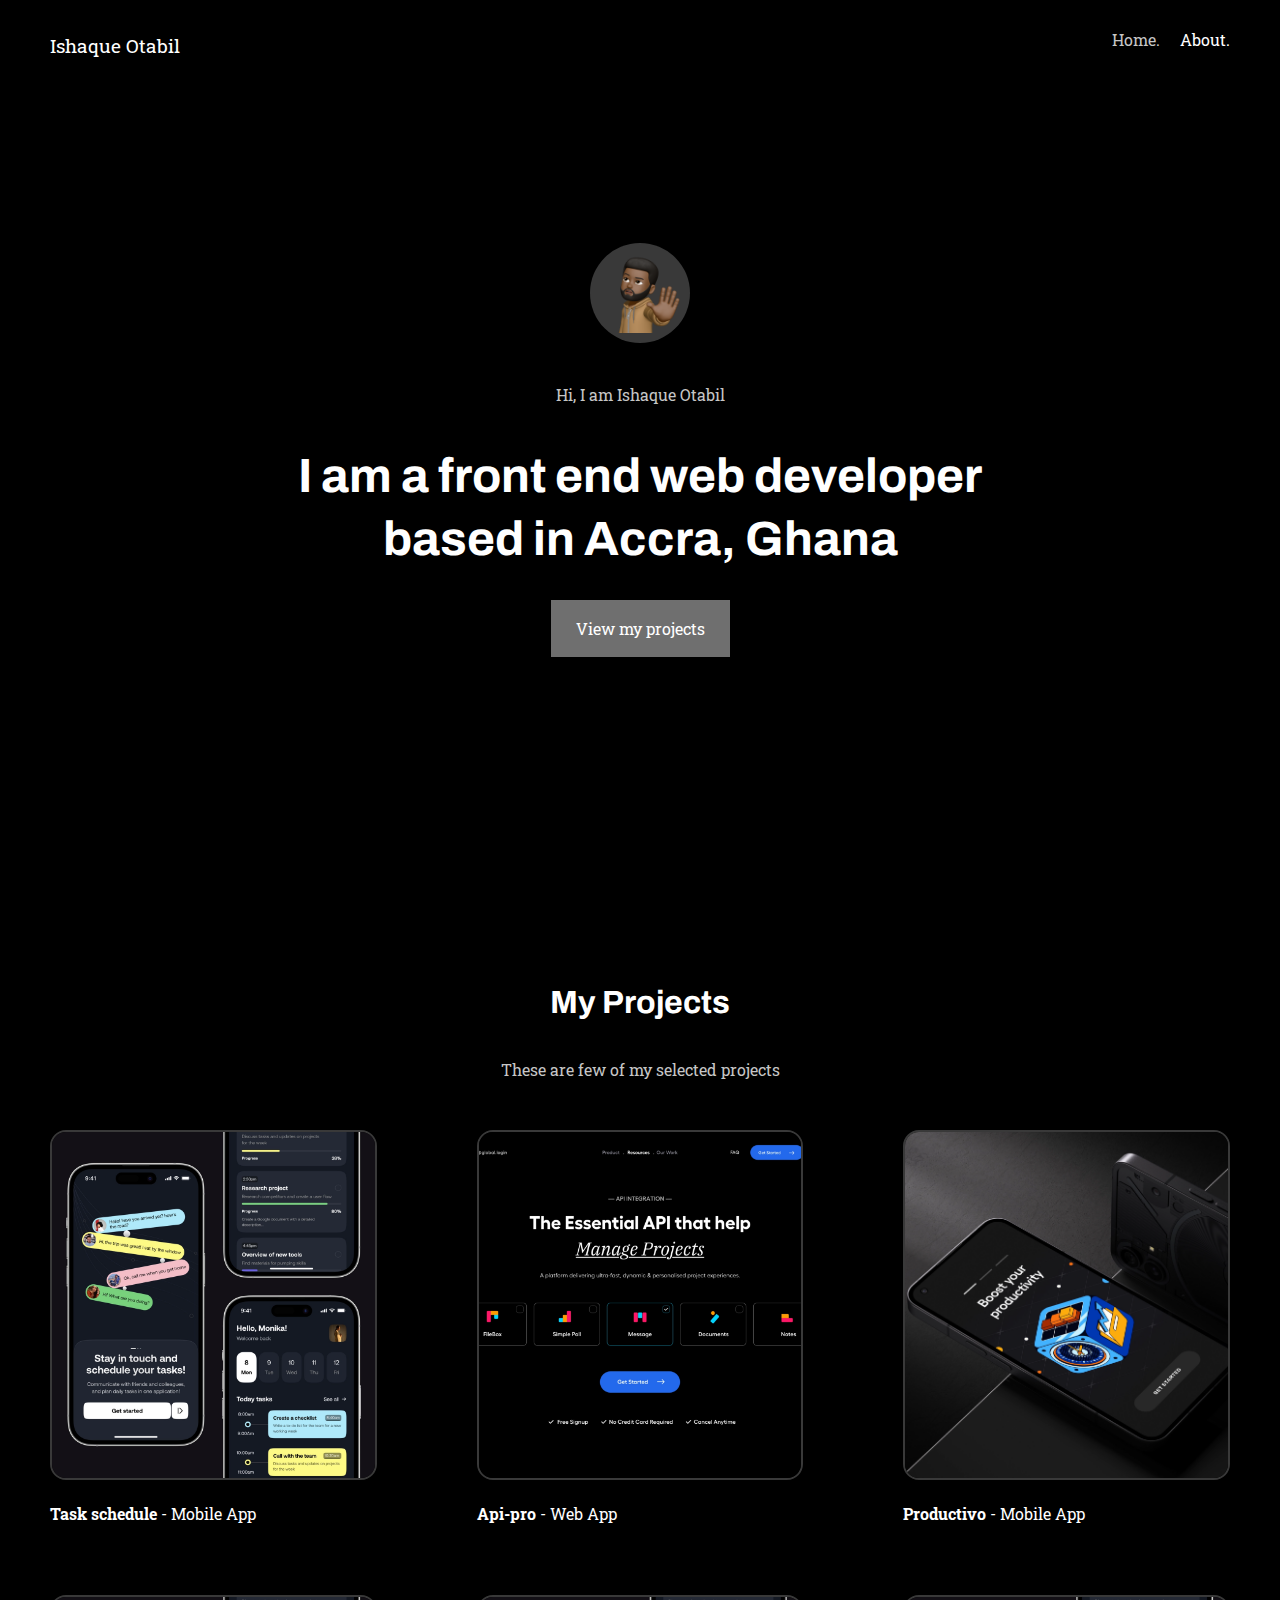
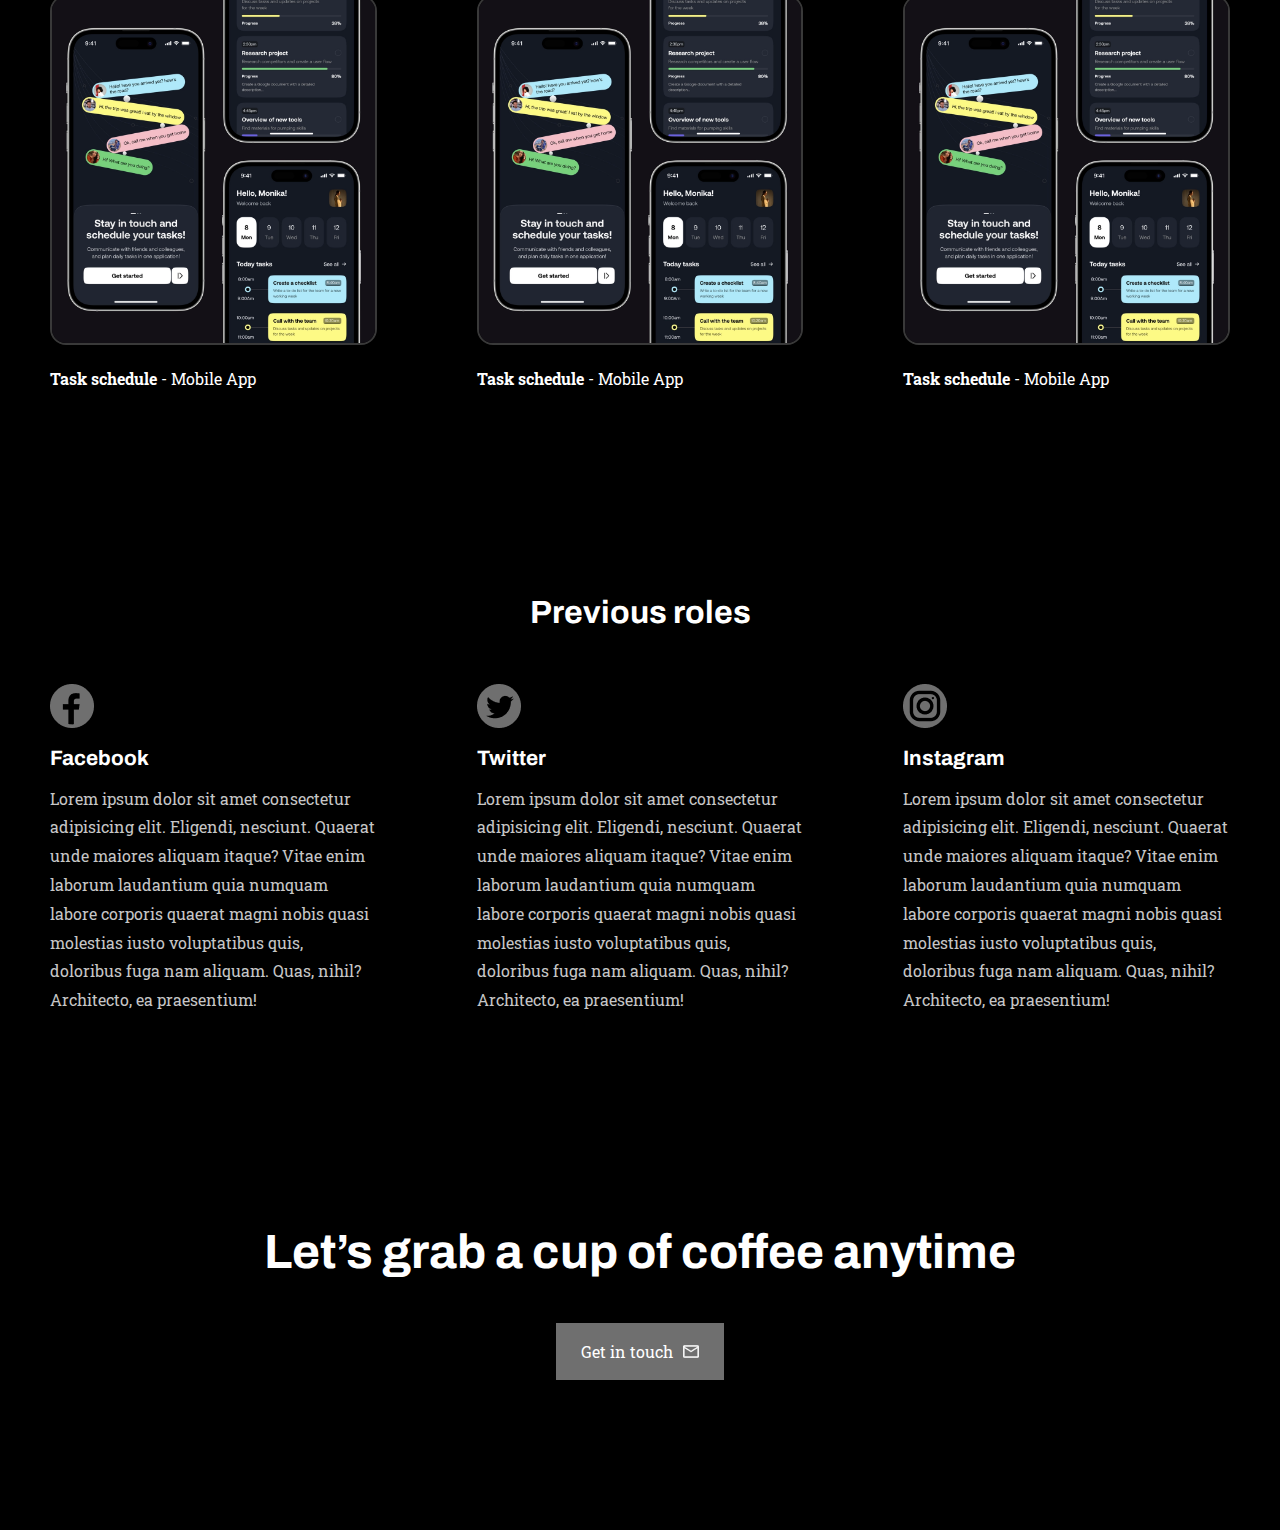
<file: index.html>
<!DOCTYPE html>
<html lang="en">
  <head>
    <meta charset="UTF-8" />
    <meta http-equiv="X-UA-Compatible" content="IE=edge" />
    <meta name="viewport" content="width=device-width, initial-scale=1.0" />
    <link rel="stylesheet" href="styles.css" />
    <link rel="preconnect" href="https://fonts.googleapis.com" />
    <link rel="preconnect" href="https://fonts.gstatic.com" crossorigin />
    <link
      href="https://fonts.googleapis.com/css2?family=Roboto+Slab:wght@100;200;300;400;500;600;700;800;900&display=swap"
      rel="stylesheet"
    />
    <link
      href="https://fonts.googleapis.com/css2?family=Archivo:ital,wght@0,100;0,200;0,300;0,400;0,500;0,600;0,700;0,800;0,900;1,100;1,200;1,300;1,400;1,600;1,700;1,800&family=Roboto+Slab:wght@100;200;300;400;500;600;700;800;900&display=swap"
      rel="stylesheet"
    />
    <title>Ishaque Otabil</title>
  </head>
  <body>
    <header>
      <p>Ishaque Otabil</p>
      <nav>
        <p class="current-page">Home.</p>
        <p>About.</p>
      </nav>
    </header>
    <section class="hero">
      <div class="avatar">
        <img src="images/memoji.png" alt="my memoji" />
      </div>
      <h1 class="intro">Hi, I am Ishaque Otabil</h1>
      <h2 id="who-am-i">
        I am a front end web developer based in Accra, Ghana
      </h2>
      <a href="#my-projects"
        ><button class="button">View my projects</button></a
      >
    </section>
    <section id="my-projects">
      <h3>My Projects</h3>
      <p>These are few of my selected projects</p>
      <div class="all-projects-container">
        <div class="project">
          <img
            src="images/task-scheduler.webp"
            alt="a task schedule mobile app"
          />
          <p><span>Task schedule</span> - Mobile App</p>
        </div>
        <div class="project">
          <img src="images/api-pro.webp" alt="an api mobile app" />
          <p><span>Api-pro</span> - Web App</p>
        </div>
        <div class="project">
          <img
            src="images/productivo.webp"
            alt="a mobile app project for productivity"
          />
          <p><span>Productivo</span> - Mobile App</p>
        </div>
        <div class="project">
          <img src="images/task-scheduler.webp" alt="task schedule app" />
          <p><span>Task schedule</span> - Mobile App</p>
        </div>
        <div class="project">
          <img src="images/task-scheduler.webp" alt="task schedule app" />
          <p><span>Task schedule</span> - Mobile App</p>
        </div>
        <div class="project">
          <img src="images/task-scheduler.webp" alt="task schedule app" />
          <p><span>Task schedule</span> - Mobile App</p>
        </div>
      </div>
    </section>
    <section class="previous-roles-section">
      <h3>Previous roles</h3>
      <div id="previous-roles">
        <div>
          <img src="images/facebook-logo.png" alt="facebook logo" />
          <h4>Facebook</h4>
          <p>
            Lorem ipsum dolor sit amet consectetur adipisicing elit. Eligendi,
            nesciunt. Quaerat unde maiores aliquam itaque? Vitae enim laborum
            laudantium quia numquam labore corporis quaerat magni nobis quasi
            molestias iusto voluptatibus quis, doloribus fuga nam aliquam. Quas,
            nihil? Architecto, ea praesentium!
          </p>
        </div>
        <div>
          <img src="images/twitter.png" alt="twitter logo" />
          <h4>Twitter</h4>
          <p>
            Lorem ipsum dolor sit amet consectetur adipisicing elit. Eligendi,
            nesciunt. Quaerat unde maiores aliquam itaque? Vitae enim laborum
            laudantium quia numquam labore corporis quaerat magni nobis quasi
            molestias iusto voluptatibus quis, doloribus fuga nam aliquam. Quas,
            nihil? Architecto, ea praesentium!
          </p>
        </div>
        <div>
          <img src="images/instagram.png" alt="instagram logo" />
          <h4>Instagram</h4>
          <p>
            Lorem ipsum dolor sit amet consectetur adipisicing elit. Eligendi,
            nesciunt. Quaerat unde maiores aliquam itaque? Vitae enim laborum
            laudantium quia numquam labore corporis quaerat magni nobis quasi
            molestias iusto voluptatibus quis, doloribus fuga nam aliquam. Quas,
            nihil? Architecto, ea praesentium!
          </p>
        </div>
      </div>
    </section>
    <section id="grab-coffee">
      <h2>Let’s grab a cup of coffee anytime</h2>
      <a href="mailto:ishaque@gmail.com">
        <button>
          <span>Get in touch</span>
          <img src="images/mail.png" alt="mail icon" />
        </button>
      </a>
    </section>
  </body>
</html>
</file>
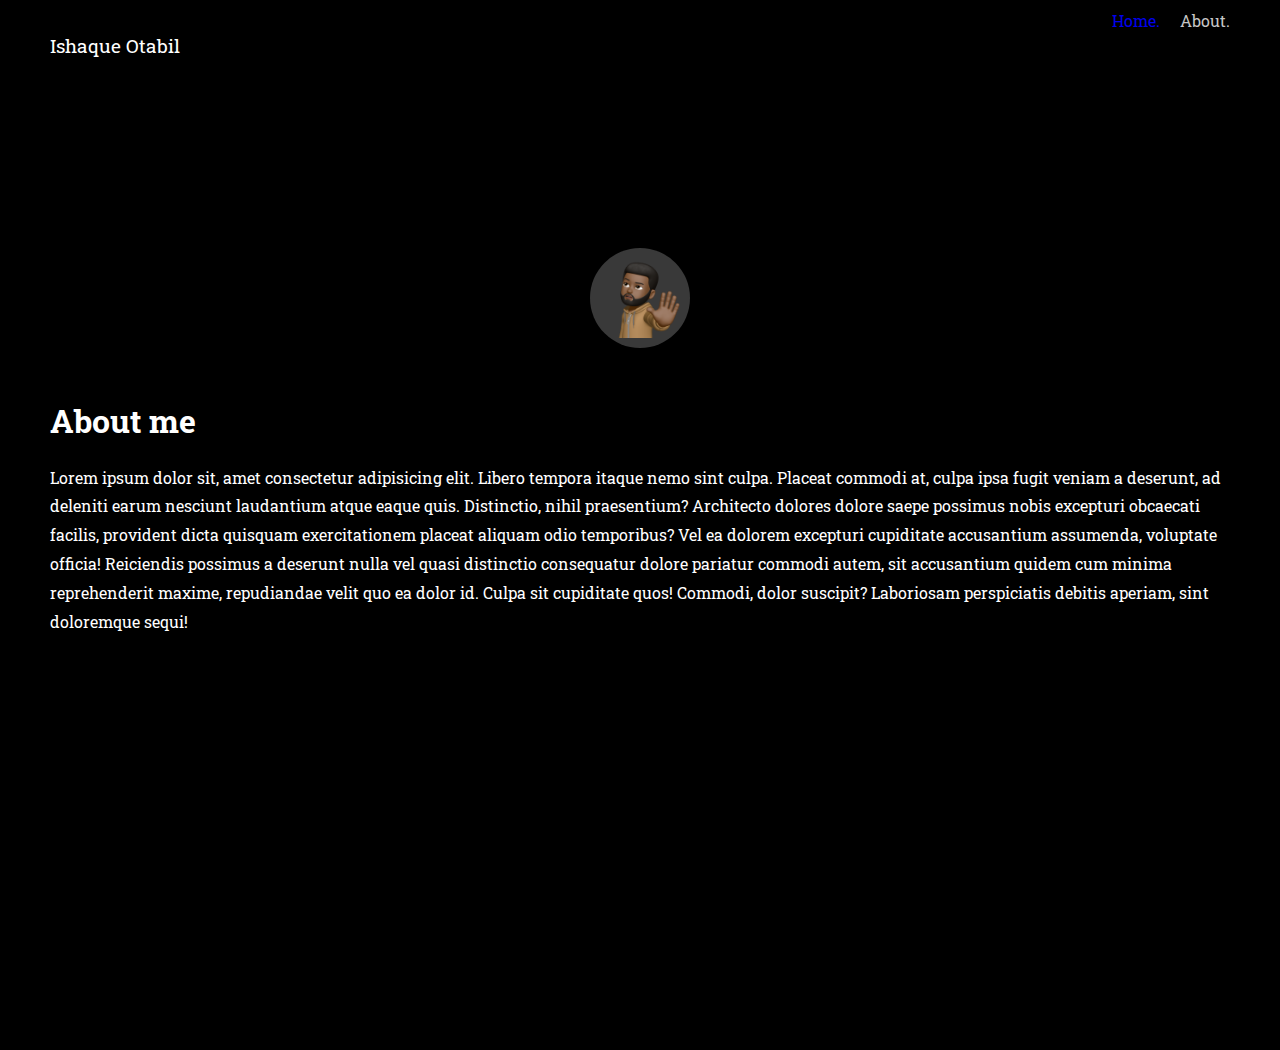
<file: about.html>
<!DOCTYPE html>
<html lang="en">
  <head>
    <meta charset="UTF-8" />
    <meta http-equiv="X-UA-Compatible" content="IE=edge" />
    <meta name="viewport" content="width=device-width, initial-scale=1.0" />
    <link rel="stylesheet" href="styles.css" />
    <link rel="preconnect" href="https://fonts.googleapis.com" />
    <link rel="preconnect" href="https://fonts.gstatic.com" crossorigin />
    <link
      href="https://fonts.googleapis.com/css2?family=Roboto+Slab:wght@100;200;300;400;500;600;700;800;900&display=swap"
      rel="stylesheet"
    />
    <link
      href="https://fonts.googleapis.com/css2?family=Archivo:ital,wght@0,100;0,200;0,300;0,400;0,500;0,600;0,700;0,800;0,900;1,100;1,200;1,300;1,400;1,600;1,700;1,800&family=Roboto+Slab:wght@100;200;300;400;500;600;700;800;900&display=swap"
      rel="stylesheet"
    />
    <title>About me</title>
  </head>
  <body>
    <header>
      <p>Ishaque Otabil</p>
      <nav>
        <a href="/index.html" class="nav-link">Home.</a>
        <a href="/about.html" class="nav-link current-page">About.</a>
      </nav>
    </header>
    <main>
      <section class="hero about-hero">
        <div class="avatar about-avatar">
          <img src="images/memoji.png" alt="my memoji" />
        </div>
        <div>
          <h1 class="text-xl">About me</h1>
          <p>
            Lorem ipsum dolor sit, amet consectetur adipisicing elit. Libero
            tempora itaque nemo sint culpa. Placeat commodi at, culpa ipsa fugit
            veniam a deserunt, ad deleniti earum nesciunt laudantium atque eaque
            quis. Distinctio, nihil praesentium? Architecto dolores dolore saepe
            possimus nobis excepturi obcaecati facilis, provident dicta quisquam
            exercitationem placeat aliquam odio temporibus? Vel ea dolorem
            excepturi cupiditate accusantium assumenda, voluptate officia!
            Reiciendis possimus a deserunt nulla vel quasi distinctio
            consequatur dolore pariatur commodi autem, sit accusantium quidem
            cum minima reprehenderit maxime, repudiandae velit quo ea dolor id.
            Culpa sit cupiditate quos! Commodi, dolor suscipit? Laboriosam
            perspiciatis debitis aperiam, sint doloremque sequi!
          </p>
        </div>
      </section>
    </main>
  </body>
</html>
</file>
<file: styles.css>
:root {
  --ui-02: #393939;
  --text-02: #c6c6c6;
  --interactive-02: #6f6f6f;
}

* {
  box-sizing: border-box;
  font-family: 'Roboto Slab', serif;
}

a {
  text-decoration: none;
}

p {
  font-size: 1rem;
  line-height: 180%;
}

html {
  padding: 0;
  margin: 0;
  width: 100%;
  scroll-behavior: smooth;
}

body {
  padding: 0;
  margin: 0;
  width: 100%;
}

body {
  background-color: black;
  padding: 0 50px;
  min-height: 100vh;
  color: white;
  font-size: 16px;
}

header {
  display: flex;
  justify-content: space-between;
  background-color: black;
  position: fixed;
  width: 100vw;
  top: 0;
  left: 0;
  padding: 10px 50px;
}

section {
  display: flex;
  flex-direction: column;
  width: 100%;
  margin: 150px 0;
}

nav .current-page {
  color: var(--text-02);
}

h2,
h3 {
  font-size: 3rem;
  font-family: 'Archivo', sans-serif;
  line-height: 130%;
  text-align: center;
}

h3 {
  font-size: 2rem;
}

header > p {
  font-size: 1.2rem;
}

nav {
  display: flex;
  gap: 20px;
}

.hero {
  width: 100%;
  height: 100vh;
  gap: 30px;
  align-items: center;
  justify-content: center;
  margin-top: 0;
}

.avatar {
  width: 100px;
  height: 100px;
  background-color: var(--ui-02);
  border-radius: 100%;
}

.avatar img {
  width: 90%;
}

.intro {
  font-size: 1rem;
  font-weight: normal;
  color: var(--text-02);
}

#who-am-i {
  margin: 0;
  max-width: 800px;
  text-align: center;
}

button {
  padding: 18px 25px;
  font-size: 1rem;
  background-color: var(--interactive-02);
  border: none;
  color: white;
  cursor: pointer;
  transition: 300ms;
  width: -moz-fit-content; /* Firefox/Gecko */
  width: -webkit-fit-content; /* Chrome */
  width: intrinsic; /* Safari/WebKit uses a non-standard name */
  display: flex;
  justify-content: center;
  gap: 10px;
  align-items: center;
}

.hero button:hover {
  background-color: var(--ui-02);
}

#my-projects {
  justify-content: center;
  align-items: center;
  padding-top: 100px;
  margin-top: -200px;
}

#my-projects h2 {
  margin-bottom: 15px;
}

#my-projects > p {
  margin-top: 0;
  color: var(--text-02);
}

.all-projects-container {
  display: grid;
  grid-template-columns: 1fr 1fr 1fr;
  row-gap: 50px;
  column-gap: 100px;
  width: 100%;
  max-width: 1300px;
  margin-top: 30px;
}

.project {
  width: 100%;
}

.project img {
  width: 100%;
  height: 350px;
  border: 2px solid var(--ui-02);
  border-radius: 16px;
  object-fit: cover;
}

.project span {
  font-weight: bold;
}

#previous-roles {
  display: flex;
  gap: 100px;
  max-width: 1300px;
  margin: 0 auto;
}

#previous-roles h4 {
  font-size: 1.3rem;
  font-family: 'Archivo', sans-serif;
  margin: 0;
}

#previous-roles p {
  color: var(--text-02);
}

#previous-roles img {
  margin-bottom: 15px;
}

#previous-roles ~ h3 {
  margin-bottom: 50px;
}

.previous-roles-section h3 {
  margin-bottom: 50px;
}

#grab-coffee {
  justify-content: center;
  align-items: center;
}
</file>
